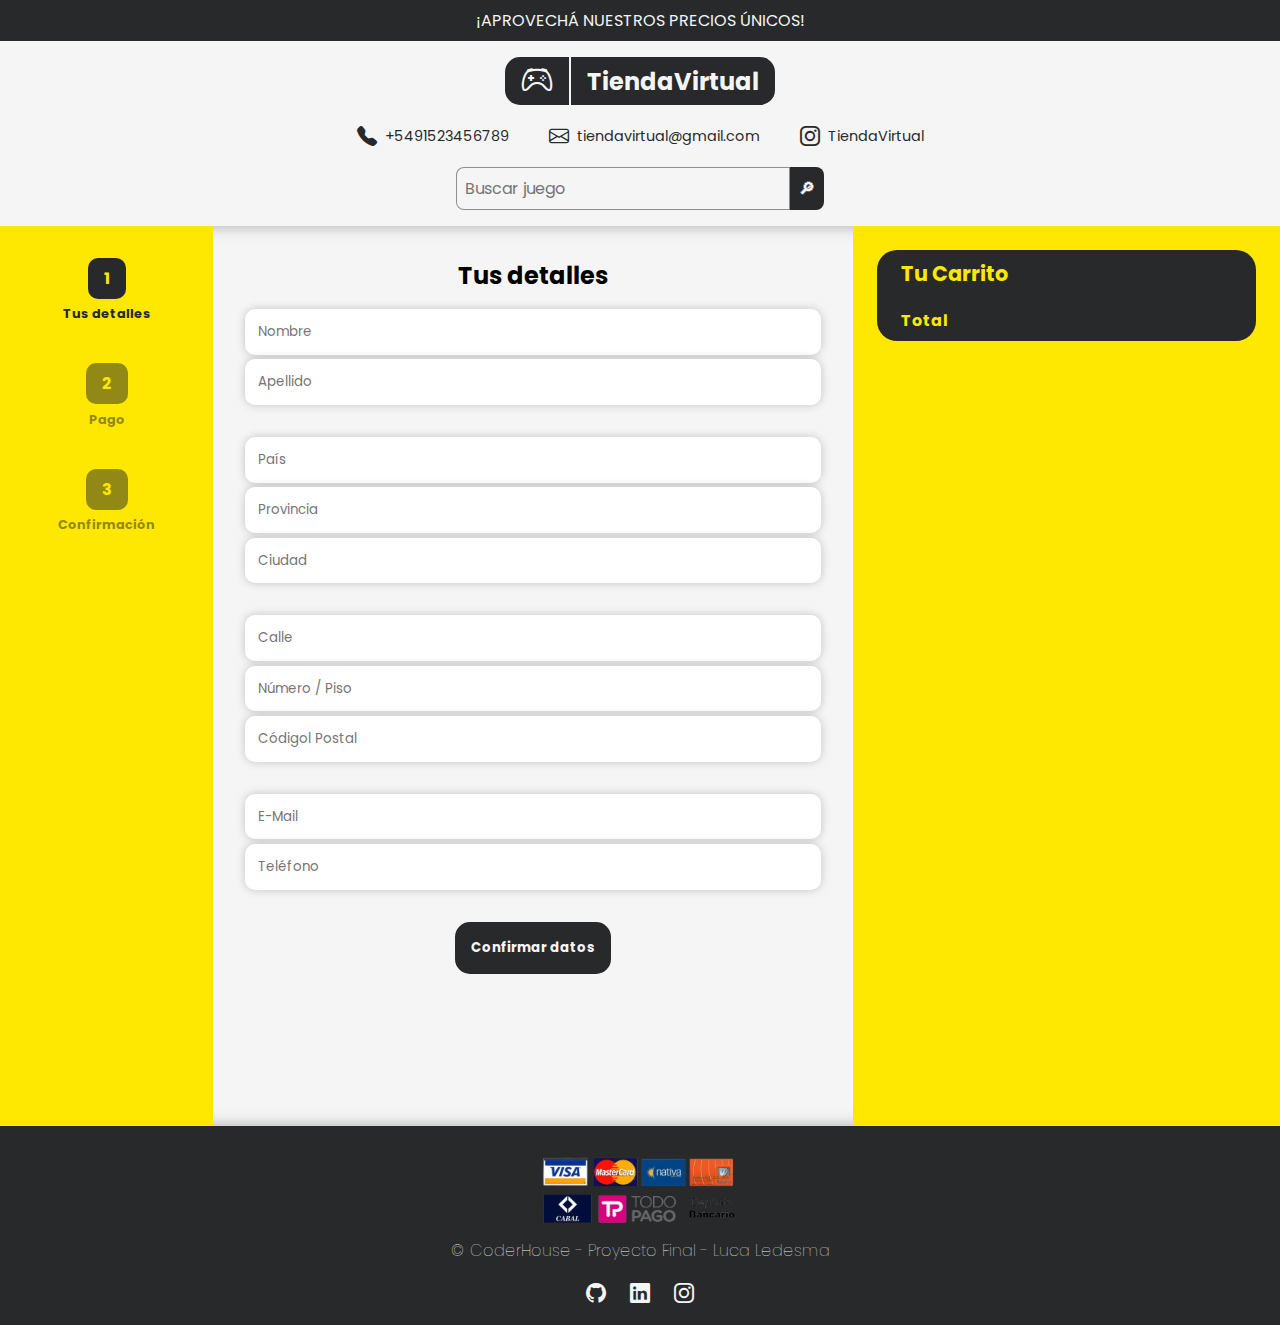
<file: carrito.html>
<!DOCTYPE html>
<html lang="en">
<head>
    <meta charset="UTF-8">
    <meta http-equiv="X-UA-Compatible" content="IE=edge">
    <meta name="viewport" content="width=device-width, initial-scale=1.0">
    <title>Compra - Tienda Virtual</title>
    <link rel="stylesheet" href="./css/styles.css">
    <link rel="shortcut icon" href="./img/logo-js.png" type="image/x-icon">
    <link rel="stylesheet" href="https://cdn.jsdelivr.net/npm/bootstrap-icons@1.10.2/font/bootstrap-icons.css">
</head>
<body>

    <header class="header">
        <div class="header-barra_superior">
            <p>¡APROVECHÁ NUESTROS PRECIOS ÚNICOS!</p>
        </div>

        <div class="header-navegacion">
            <div class="header-logo__barra">
                <a class="header-logo" href="./index.html">
                    <i class="bi bi-controller"></i>
                    <h2>TiendaVirtual</h2>
                </a>
        
                <div class="header-barra">
                    <div class="header-contactos">
                        <a class="contactos-enlace" href="tel:0111523456789">
                            <i class="bi bi-telephone-fill"></i>
                            <span class="enlace-info">+5491523456789</span>
                        </a>
                        <a class="contactos-enlace" href="mailto:tiendavirtual@gmail.com">
                            <i class="bi bi-envelope"></i>
                            <span class="enlace-info">tiendavirtual@gmail.com</span>
                        </a>
                        <a class="contactos-enlace" href="https://www.instagram.com/">
                            <i class="bi bi-instagram"></i>
                            <span class="enlace-info">TiendaVirtual</span>
                        </a>
                    </div>
        
                    <form class="header-buscador">
                        <input type="text" class="campoBuscar" placeholder="Buscar juego">
                        <input type="submit" class="botonBuscar" value="🔎︎">
                    </form>
                </div>
            </div>
        </div>

    </header>
    
    <main class="main">

        <div class="main-confirmacion">

            <div class="confirmacion-pasos">

                <div class="paso">
                    <div class="paso-numero active" id="pasos-detalles-numero">1</div>
                    <p class="active" id="pasos-detalles-texto">Tus detalles</p>
                </div>

                <div class="paso">
                    <div class="paso-numero" id="pasos-pago-numero">2</div>
                    <p id="pasos-pago-texto">Pago</p>
                </div>

                <div class="paso">
                    <div class="paso-numero" id="pasos-confirmacion-numero">3</div>
                    <p id="pasos-confirmacion-texto">Confirmación</p>
                </div>

            </div>

            <div class="confirmacion-datos">

                <div class="detalles" id="detalles">

                    <h2>Tus detalles</h2>

                    <form class="carrito-form" id="carrito-detalles-form">

                        <div class="form-info">
                            <input type="text" class="form-control" placeholder="Nombre" required>
                            <input type="text" class="form-control" placeholder="Apellido" required>
                        </div>

                        <div class="form-info">
                            <input type="text" class="form-control" placeholder="País" required>
                            <input type="text" class="form-control" placeholder="Provincia" required>
                            <input type="text" class="form-control" placeholder="Ciudad" required>
                        </div>

                        <div class="form-info">
                            <input type="text" class="form-control" placeholder="Calle" required>
                            <input type="text" class="form-control" placeholder="Número / Piso" required>
                            <input type="text" class="form-control" placeholder="Códigol Postal" required>
                        </div>

                        <div class="form-info">
                            <input type="email" class="form-control" placeholder="E-Mail" required>
                            <input type="text" class="form-control" placeholder="Teléfono" required>
                        </div>

                        <button type="submit" class="boton-confirmar-dato">Confirmar datos</button>

                    </form>

                </div>

                <div class="pago disabled" id="pago">

                    <h2>Pago</h2>

                    <form class="carrito-form" id="carrito-pago-form">

                        <div class="form-tarjeta">
                            <input type="text" class="form-control" placeholder="Nombre de Tarjeta" required>
                            <input type="text" class="form-control" placeholder="Número de Tarjeta" required>
                            <input type="text" class="form-control" placeholder="Caducidad" required>
                            <input type="text" class="form-control" placeholder="CVV" required>
                        </div>

                        <div class="botones-pago">
                            <button id="boton-pago-atras" class="boton-volver">Atrás</button>
                            <button type="submit" class="boton-confirmar-pago">Confirmar pago de <span id="total-confirmar"></span></button>
                        </div>

                    </form>

                </div>

                <div class="confirmacion disabled" id="confirmacion">

                    <div class="confirmado">
                        <h2>Confirmación</h2>
                        <i class="bi bi-check-lg"></i>
                    </div>

                    <div>
                        <h4>¡Muchas gracias por tu compra!</h4>
                        <h5>Recibimos tus datos y tu pedido. Pronto nos pondremos en contacto con usted.</h5>
                    </div>
    
                    <a id="volver-tienda" href="./index.html" class="enlace">
                        <i class="bi bi-arrow-left"></i>
                        <span>Volver a la tienda</span>
                    </a>

                </div>

            </div>

            <div class="confirmacion-productos">

               <div class="recibo">
                    <h3>Tu Carrito</h3>

                    <div id="contenedor-productos-carrito">
                        <!-- Aca se cargan los productos del carrito -->
                    </div>
                    
                    <div class="total">
                        <h5>Total</h5>
                        <h5 id="total"></h5>
                    </div>
               </div>

               <div id="informacion-personal" class="recibo disabled">
                    <!-- Aca se muestran los detalles cargados -->
               </div>

            </div>

        </div>

    </main>

    <footer class="footer">
        <img class="metodos-pago" src="./img/metodos-pago.png" alt="Metodos de Pago">
        <p class="footer-p">© CoderHouse - Proyecto Final - Luca Ledesma</p>
        <div class="footer-redes">
            <a href="https://github.com/Lucaledesma"><i class="bi bi-github"></i></a>
            <a href="https://www.linkedin.com/in/luca-gonzalo-ledesma/"><i class="bi bi-linkedin"></i></a>
            <a href="https://www.instagram.com/coderhouse/"><i class="bi bi-instagram"></i></a>
        </div>
    </footer> 
        
    <script src="./js/carrito.js"></script>
</body>
</html>
</file>
<file: css/styles.css>
@import url('https://fonts.googleapis.com/css2?family=Poppins:wght@200;300;400;500;600&display=swap');

:root {
    --clr-light: #f5f5f5;
    --clr-dark: #27292b;
    --clr-main: #fee801;
    --clr-soft: #27292b7f;
    --clr-grey: #5a5a5a;

    --box-shadow: 0 0 10px rgba(0, 0, 0, .2);
    --box-shadow-expand: 0 0 15px rgba(0, 0, 0, .3);
}

* {
    margin: 0;
    padding: 0;
    box-sizing: border-box;
    font-family: 'Poppins', sans-serif;
}
body{
    background-color: var(--clr-light);
}

a {
    text-decoration: none;
}

li {
    list-style-type: none;
}

/* HEADER */
.enlace-info {
    display: none;
    color: var(--clr-dark);
    font-size: .9rem;
    justify-content: center;
    align-items: center;
    transition: .4s color;
}

.enlace-info:hover {
    color: var(--clr-main);
}

.contactos-enlace {
    display: flex;
    gap: .5rem;
}

.header {
    display: flex;
    flex-direction: column;
    gap: 1rem;
    box-shadow: var(--box-shadow-expand);
}

.header-navegacion {
    display: flex;
    flex-direction: column;
    align-items: center;
    justify-content: center;
}

.header-barra_superior {
    background-color: var(--clr-dark);
    color: var(--clr-light);
    padding: .5rem;
    text-align: center;
}

.header-logo__barra {
    display: flex;
    flex-direction: column;
    justify-content: center;
    align-items: center;
}

.header-logo {
    max-width: max-content;
    padding-inline: 1rem;
    background-color: var(--clr-dark);
    color: var(--clr-light);
    display: flex;
    align-items: center;
    justify-content: center;
    gap: .5rem;
    border-radius: 15px;
    transition: background-color .3s, color .3s;
}

.header-logo:hover {
    background-color: var(--clr-main);
    color: var(--clr-dark);
}

.header-logo i{
    padding-right: 1rem;
    font-size: 2rem;
    border-right: 2px solid var(--clr-light);
}

.header-logo h2{
    padding-left: .5rem;
}

.header-contactos {
    margin-top: 1rem;
    display: flex;
    justify-content: center;
    align-items: center;
    gap: 2.5rem;
    font-size: 1.25rem;
}

.header-contactos i {
    color: var(--clr-dark);
    transition: .4s color;
}

.header-contactos i:hover{
    color: var(--clr-main);
}

.header-buscador {
    margin-block: 1rem;
    display: flex;
    justify-content: center;
    align-items: center;
    border-radius: .5rem;
}

.campoBuscar {
    background-color: var(--clr-light);
    padding: .5rem;
    border: 1px solid var(--clr-soft);
    border-top-left-radius: .5rem;
    border-bottom-left-radius: .5rem;
    font-size: 1rem;
}

.botonBuscar {
    background-color: var(--clr-dark);
    color: var(--clr-light);
    padding: .5rem;
    border: 1px solid var(--clr-soft);
    border-top-right-radius: .5rem;
    border-bottom-right-radius: .5rem;
    font-size: 1rem;
    font-weight: 700;
    cursor: pointer;
    transition: .4s background-color, .4s color;
}

.botonBuscar:hover{
    background-color: var(--clr-main);
    color: var(--clr-dark);
}

/* INDEX MAIN */
.main-hero{
    background-color: var(--clr-dark);
    padding: 2rem;
    display: flex;
    flex-direction: column;
    gap: 2rem;
}

.lista-categorias {
    display: flex;
    flex-direction: column;
    justify-content: center;
    align-items: center;
    border-radius: 20px;
}

.cat {
    width: 100%;
    padding: 1rem;
    background-color: var(--clr-light);
    color: var(--clr-grey);
    border-bottom: 1px solid var(--clr-dark);
    cursor: pointer;
}

.cat.active {
    color: var(--clr-dark);
   font-weight: bold;
}

/* .cat:nth-child(1) */
.cat:first-child {
    background-color: var(--clr-main);
    font-weight: bold;
    font-size: 1.3rem;
    color: var(--clr-dark);
    border-top-right-radius: 20px;
    border-top-left-radius: 20px;
    cursor:default;
}

/* .cat:nth-child(6) */
.cat:last-child {
    border: 0;
    border-bottom-right-radius: 20px;
    border-bottom-left-radius: 20px;
}

.main-img {
    width: 100%;
    height: 100%;
    border-radius: 20px;
}

.contenedor-main-productos {
    display: flex;
    flex-direction: column;
    justify-content: center;
    align-items: center;
}

.nombre-categoria {
    font-size: 1.8rem;
    font-weight: bold;
    background-color: #27292b;
    color: var(--clr-main);
    padding: 1rem;
    border-radius: 20px;
    margin-top: 2rem;
}

.main-productos{
    display: flex;
    flex-direction: column;
    justify-content: center;
    align-items: center;
    gap: 2rem;
    margin-block: 2rem;
}

.producto {
    width: 17rem;
    box-shadow: var(--box-shadow);
    border-radius: .8rem;
    background-color: var(--clr-dark);
    color: var(--clr-light);
}

.producto img {
    max-width: 100%;
    border-top-left-radius: .8rem;
    border-top-right-radius: .8rem;
}

.producto-descripcion {
    display: flex;
    flex-direction: column;
    justify-content: center;
    gap: .25rem;
    box-shadow: var(--box-shadow);
    padding: 1rem;
    margin-top: -.5rem;
    border-bottom-left-radius: .8rem;
    border-bottom-right-radius: .8rem;
}

.producto-agregar {
    border: 0;
    background-color: var(--clr-light);
    color: var(--clr-dark);
    padding: .5rem;
    border-radius: 20px;
    cursor: pointer;
    font-weight: bold;
    transition: background-color .3s;
}

.producto-agregar:hover {
    background-color: var(--clr-main);
}

/* CARRITO */
.boton-carrito {
    width: 5.5rem;
    height: 5.5rem;
    display: flex;
    justify-content: center;
    align-items: center;

    background-color: var(--clr-main);
    box-shadow: var(--box-shadow-expand);
    border-radius: 10px;
    
    cursor: pointer;
    z-index: 99;

    position: fixed;
    right: .8rem;
    bottom: .8rem;
}

.numero {
    display: flex;
    align-items: center;
    justify-content: center;
    font-weight: bold;
    position: absolute;
    top: -.5rem;
    left: -.5rem;
    background-color: var(--clr-dark);
    color: var(--clr-main);
    box-shadow: var(--box-shadow);
    border-radius: 50%;
    width: 2rem;
    height: 2rem;
}

.boton-carrito i {
    font-size: 2.5rem;
    color: var(--clr-dark);
}

.main-carrito {
    z-index: 99;

    position: fixed;
    bottom: 0;
    right: 0;
    margin: 1rem;

    box-shadow: var(--box-shadow);
    border-radius: 2rem;
}

.carrito-titulo {
    display: grid;
    grid-template-columns: 5fr 3fr 1fr;
    align-items: center;
    justify-content: center;
    gap: 1rem;
    border-bottom: 1px solid var(--clr-dark);
    padding: .1rem 1rem;
    border-top-left-radius: 2rem;
    border-top-right-radius: 2rem;
    background-color: var(--clr-main);
    color: var(--clr-dark);
}

.titulo {
    font-size: 1.3rem;
}

.vaciar {
    justify-self: flex-start;
    cursor: pointer;
    transition: transform .3s;
}

.vaciar:hover {
    transform: scale(1.2);
}

.cerrar {
    justify-self: flex-end;
    transition: transform .3s;
}

.cerrar:hover {
    transform: scale(1.4);
}

.cerrar i {
    font-size: 2rem;
    font-weight: bold;
    cursor: pointer;
}

.carrito-productos {
    display: flex;
    flex-direction: column;
    padding: 1rem;
    overflow-y: scroll;
    gap: 1rem;
    max-height: 60vh;
    background-color: var(--clr-main);
    color: var(--clr-dark);
}

.producto-agregado {
    display: grid;
    grid-template-columns: 3fr 8fr 1fr 4fr 1fr;
    gap: 1rem;
    align-items: center;
    justify-content: center;
}

.producto-img img{
    max-width: 100%;
    border-radius: .6rem;
}

.producto-nombre{
    font-size: .8rem;
    font-weight: bold;
}

.producto-cantidad,
.producto-precio{
    font-weight: bold;
}

.producto-borrar {
    cursor: pointer;
}

.carrito-confirmar {
    text-align: center;
    color: var(--clr-dark);
    font-size: 1.4rem;
    font-weight: bold;
    padding: .6rem 1rem;
    background-color: var(--clr-main);
    color: var(--clr-dark);
    border-top: 1px solid var(--clr-dark);
    border-bottom-left-radius: 2rem;
    border-bottom-right-radius: 2rem;
    transition: background-color .4s, color .4s;
}

.carrito-confirmar:hover {
    background-color: var(--clr-dark);
    color: var(--clr-main);
}

.main-carrito img{
    max-width: 100%;
}

/* FOOTER */
.footer {
    display: flex;
    flex-direction: column;
    justify-content: center;
    align-items: center;
    text-align: center;
    box-shadow: var(--box-shadow-expand);
    background-color: var(--clr-dark);
    color: var(--clr-light);
    padding-block: 1rem;
}

.footer-p {
    font-weight: 100;
}

.metodos-pago {
    width: 20rem;
}

.footer-redes {
    display: flex;
    font-size: 1.25rem;
    gap: 1.5rem;
    justify-content: center;
    align-items: center;
    margin-top: 1rem;
}

.footer-redes i {
    color: var(--clr-light);
    transition: .4s color;
}

.footer-redes i:hover{
    color: var(--clr-main);
}

/* CARRITO MAIN */
.main-confirmacion {
    display: flex;
    flex-direction: column;
}

.confirmacion-pasos {
    background-color: var(--clr-main);
    display: flex;
    justify-content: space-between;
    align-items: center;
    padding: 2rem;
}

.paso {
    display: flex;
    flex-direction: column;
    align-items: center;
    justify-content: center;
    gap: .4rem;
    color: var(--clr-soft);
}

.paso-numero {
    background-color: var(--clr-soft);
    color: var(--clr-main);
    padding: .5rem 1rem;
    border-radius: 10px;
    font-weight: bold;
}

.paso-numero.active {
    background-color: var(--clr-dark);
}

.paso p {
    font-size: .8rem;
    font-weight: bold;
}

.paso p.active {
    color: var(--clr-dark);
}

.confirmacion-datos {
   padding: 2rem;
}

.detalles {
    display: flex;
    flex-direction: column;
    justify-content: center;
    align-items: center;
    gap: 1rem;
}

.carrito-form {
    width: 100%;
    display: flex;
    flex-direction: column;
    justify-content: center;
    align-items: center;
    gap: 2rem;
}

.form-tarjeta,
.form-info {
    width: 100%;
    display: flex;
    flex-direction: column;
    justify-content: center;
    align-items: center;
    gap: .3rem;
}

.form-control {
    width: 100%;
    padding: .8rem;
    border-radius: 10px;
    border: 0;
    box-shadow: var(--box-shadow);
}

.boton-volver,
.boton-confirmar-pago,
.boton-confirmar-dato {
    border: 0;
    background-color: var(--clr-dark);
    color: var(--clr-light);
    padding: 1rem;
    border-radius: 15px;
    font-weight: bold;
    cursor: pointer;
    transition: background-color .3s, color .3s;
}

.boton-volver:hover,
.boton-confirmar-pago:hover,
.boton-confirmar-dato:hover {
    background-color: var(--clr-main);
    color: var(--clr-dark);
}

.boton-volver {
    background-color: var(--clr-grey);
}

.pago {
    display: flex;
    flex-direction: column;
    gap: 1rem;
}

.confirmacion {
    display: flex;
    flex-direction: column;
    justify-content: center;
    gap: .8rem;
}

.confirmado{
    display: flex;
    align-items: center;
    gap: .5rem;
}

.confirmacion i {
    font-size: 2rem;
    font-weight: bold;
}

.confirmacion .enlace {
    display: flex;
    align-items: center;
    gap: .7rem;
    color: var(--clr-grey);
    font-weight: bold;
    text-decoration: underline;
    transition: color .2s;
}

.confirmacion .enlace:hover {
    color: var(--clr-main);
}

.confirmacion .enlace i {
    font-size: 1.2rem;
}

.confirmacion-productos {
    height: 100%;
    min-height: 100vh;
    background-color: var(--clr-main);
    display: flex;
    flex-direction: column;
    padding: 1.5rem;
    gap: 1rem;
}

.recibo {
    background-color: var(--clr-dark);
    color: var(--clr-light);
    display: flex;
    flex-direction: column;
    justify-content: center;
    padding: .5rem 1.5rem;
    border-radius: 20px;
    gap: .6rem;
}

.recibo h3 {
    font-size: 1.3rem;
    color: var(--clr-main);
}

.total {
    font-size: 1.2rem;
    color: var(--clr-main);
    display: flex;
    align-items: center;
    justify-content: space-between;
}

.disabled {
    display: none;
}

@media screen and (min-width: 576px){

    .enlace-info {
        display: flex;
    }

    .main-hero {
        display: grid;
        grid-template-columns: 1fr 2fr;
        align-items: center;
        justify-content: center;
    }

    .main-carrito {
        width: 500px;
    }

    .main-productos{
        width: 80%;
        display: grid;
        grid-template-columns: 1fr 1fr 1fr 1fr;
        justify-content: center;
        align-items: center;
        gap: 2rem;
    }

    .main-confirmacion {
        display: grid;
        grid-template-columns: 1fr 3fr 2fr;
    }

    .confirmacion-pasos {
        flex-direction: column;
        justify-content: start;
        align-content: center;
        gap: 2.5rem;
      }
}
</file>
